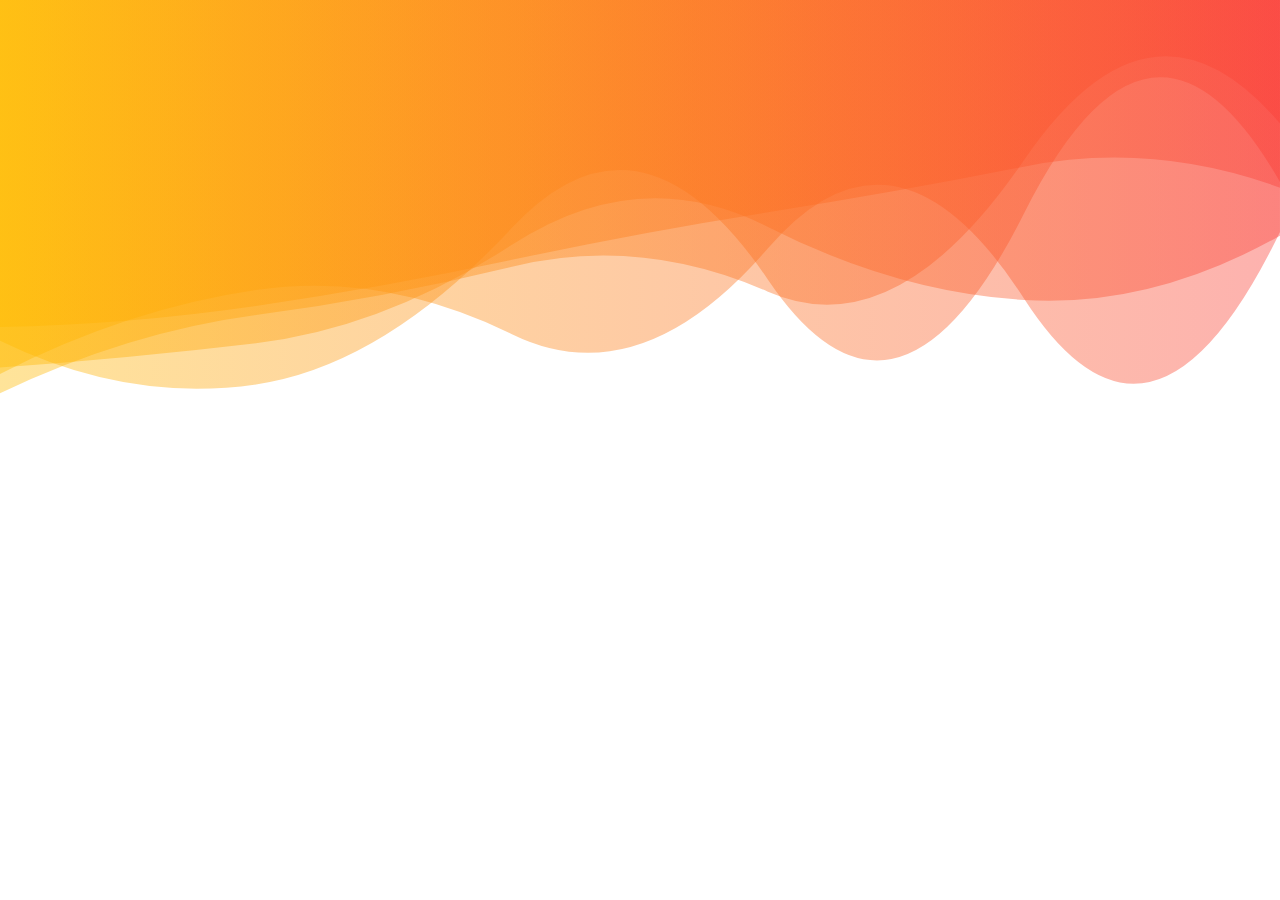
<file: Downward Waves with gradient color/index.html>
<!DOCTYPE html>
<html lang="en">
<head>
    <meta charset="UTF-8">
    <meta name="viewport" content="width=device-width, initial-scale=1.0">
    <link rel="stylesheet" href="style.css">
    <title>Wave</title>
</head>
<body>
    <div class="container">
    <svg xmlns="http://www.w3.org/2000/svg" viewBox="0 0 1694 1000" class="svg">
        <linearGradient y2="0" y1="0" x2="1" x1="0" id="lg-o578w6yh81r">
            <stop offset="0" stop-color="#ffbb00"></stop>
            <stop offset="1" stop-color="#fa3e36"></stop>
          </linearGradient>
<!-- wave1  -->
<path class="wave wave1" fill="url(#lg-o578w6yh81r)" d="">
    <animate values="M0 0L0 724.66Q169.40 712.58 338.80 692.57T677.60 562.09T1016.40 538.35T1355.20 635.49T1694 550.45L1694 0Z;M0 0L0 666.65Q169.40 673.54 338.80 625.93T677.60 607.91T1016.40 594.08T1355.20 554.94T1694 410.77L1694 0Z;M0 0L0 621.33Q169.40 658.37 338.80 620.26T677.60 657.91T1016.40 537.91T1355.20 537.50T1694 433.70L1694 0Z;M0 0L0 724.66Q169.40 712.58 338.80 692.57T677.60 562.09T1016.40 538.35T1355.20 635.49T1694 550.45L1694 0Z" begin="0s" keySplines="0.5 0 0.5 1;0.5 0 0.5 1;0.5 0 0.5 1" calcMode="spline" keyTimes="0;0.333;0.667;1" repeatCount="indefinite" dur="50s" attributeName="d"></animate>
  </path>

<!-- wave2  -->
          <path class="wave wave2" fill="url(#lg-o578w6yh81r)" d="">
            <animate values="M0 0L0 661.10Q169.40 643.25 338.80 615.63T677.60 667.81T1016.40 521.87T1355.20 458.74T1694 474.26L1694 0Z;M0 0L0 674.17Q169.40 675.30 338.80 651.72T677.60 555.33T1016.40 518.29T1355.20 458.77T1694 490.52L1694 0Z;M0 0L0 693.65Q169.40 706.45 338.80 680.39T677.60 712.20T1016.40 571.30T1355.20 511.36T1694 499.67L1694 0Z;M0 0L0 661.10Q169.40 643.25 338.80 615.63T677.60 667.81T1016.40 521.87T1355.20 458.74T1694 474.26L1694 0Z" begin="-10s" keySplines="0.5 0 0.5 1;0.5 0 0.5 1;0.5 0 0.5 1" calcMode="spline" keyTimes="0;0.333;0.667;1" repeatCount="indefinite" dur="50s" attributeName="d"></animate>
          </path>

<!-- wave3  -->
          <path class=" wave wave3"  fill="url(#lg-o578w6yh81r)" d="">
            <animate values="M0 0L0 711.10Q169.40 685.58 338.80 660.26T677.60 683.77T1016.40 501.95T1355.20 481.32T1694 541.96L1694 0Z;M0 0L0 682.35Q169.40 769.59 338.80 746.79T677.60 537.62T1016.40 613.57T1355.20 525.62T1694 472.43L1694 0Z;M0 0L0 752.77Q169.40 793.09 338.80 748.41T677.60 559.12T1016.40 561.40T1355.20 476.54T1694 539.34L1694 0Z;M0 0L0 711.10Q169.40 685.58 338.80 660.26T677.60 683.77T1016.40 501.95T1355.20 481.32T1694 541.96L1694 0Z" begin="-20s" keySplines="0.5 0 0.5 1;0.5 0 0.5 1;0.5 0 0.5 1" calcMode="spline" keyTimes="0;0.333;0.667;1" repeatCount="indefinite" dur="50s" attributeName="d"></animate>
          </path>

          <!-- wave4  -->
          <path class="wave wave4" fill="url(#lg-o578w6yh81r)" d="">
            <animate values="M0 0L0 772.66Q169.40 663.85 338.80 630.65T677.60 568.06T1016.40 538.15T1355.20 476.89T1694 474.52L1694 0Z;M0 0L0 711.18Q169.40 752.27 338.80 722.78T677.60 517.85T1016.40 481.17T1355.20 590.47T1694 553.70L1694 0Z;M0 0L0 733.96Q169.40 642.46 338.80 618.07T677.60 687.11T1016.40 570.22T1355.20 635.08T1694 544.82L1694 0Z;M0 0L0 772.66Q169.40 663.85 338.80 630.65T677.60 568.06T1016.40 538.15T1355.20 476.89T1694 474.52L1694 0Z" begin="-30s" keySplines="0.5 0 0.5 1;0.5 0 0.5 1;0.5 0 0.5 1" calcMode="spline" keyTimes="0;0.333;0.667;1" repeatCount="indefinite" dur="50s" attributeName="d"></animate>
          </path>



          <!-- wave5  -->
          <path class="wave wave5" fill="url(#lg-o578w6yh81r)" d="">
            <animate values="M0 0L0 699.69Q169.40 699.36 338.80 667T677.60 660.03T1016.40 632.07T1355.20 440.80T1694 371.04L1694 0Z;M0 0L0 779.17Q169.40 683.58 338.80 636.96T677.60 651.84T1016.40 666.99T1355.20 606.31T1694 521.57L1694 0Z;M0 0L0 795.79Q169.40 664.31 338.80 647.86T677.60 548.07T1016.40 619.37T1355.20 456.24T1694 421.11L1694 0Z;M0 0L0 699.69Q169.40 699.36 338.80 667T677.60 660.03T1016.40 632.07T1355.20 440.80T1694 371.04L1694 0Z" begin="-40s" keySplines="0.5 0 0.5 1;0.5 0 0.5 1;0.5 0 0.5 1" calcMode="spline" keyTimes="0;0.333;0.667;1" repeatCount="indefinite" dur="50s" attributeName="d"></animate>
          </path>

    </svg>

</div>

</body>
</html>
</file>
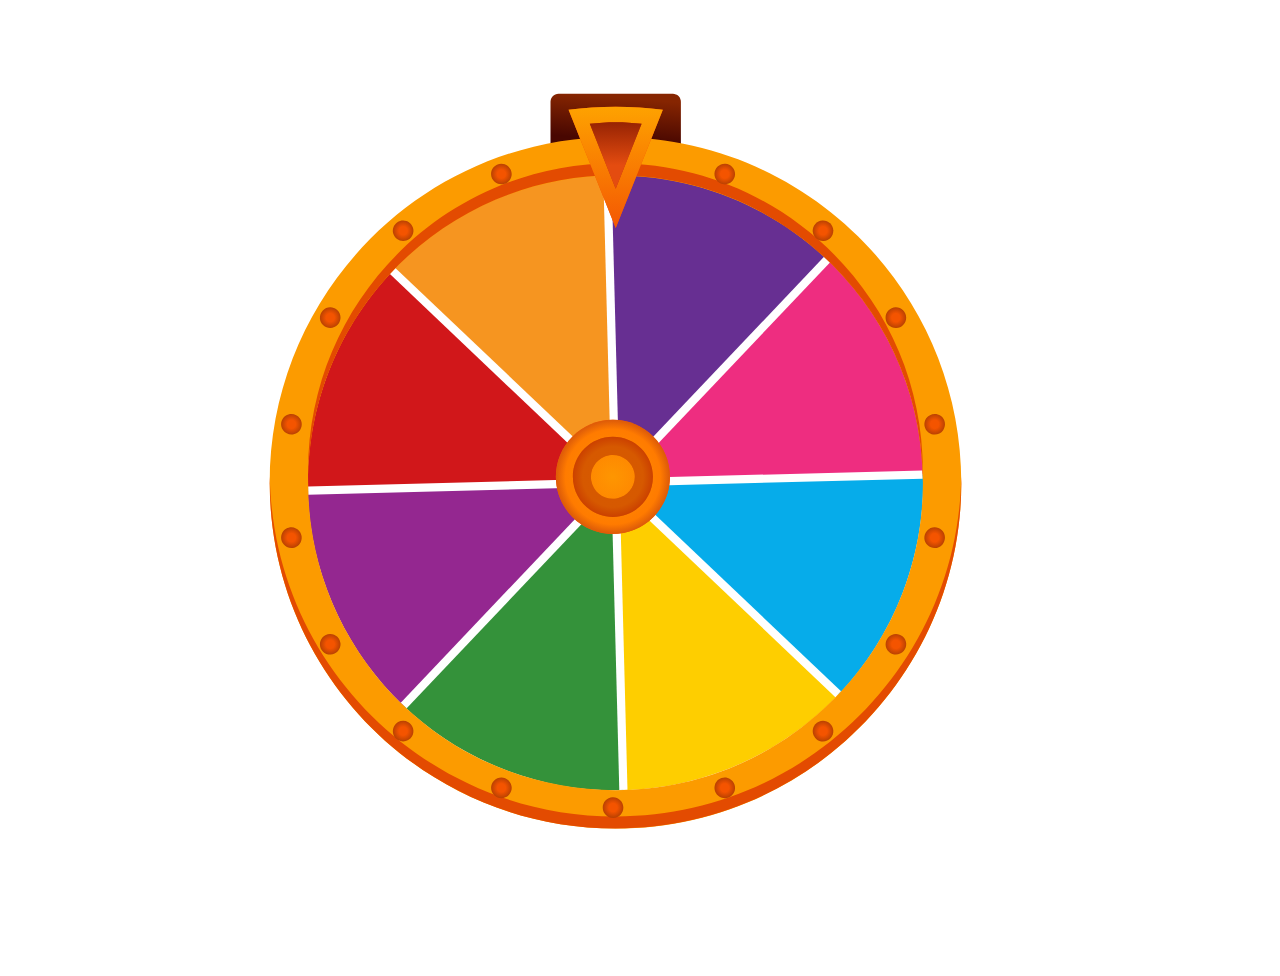
<file: Fortune Wheel/index.html>
<!DOCTYPE html>
<html lang="en">
<head>
    <meta charset="UTF-8">
    <meta name="viewport" content="width=device-width, initial-scale=1.0">
    <link rel="stylesheet" href="style.css">
    <title>Fortune Wheel</title>

</head>
<body>

    <div class="container">

    
    <svg width="100%" height="100%" viewBox="0 0 2046 1913" fill="none" xmlns="http://www.w3.org/2000/svg" >


                        <!-- Backside of arrow  -->
        <path id="Vector" d="M1250.49 120.519H967.718V25.319C967.718 20.669 969.538 16.449 972.498 13.319C975.678 9.95902 980.168 7.86902 985.158 7.86902H1233.05C1242.68 7.86902 1250.49 15.679 1250.49 25.309V120.519Z" fill="url(#paint0_linear_0_1)"/>

                        <!-- Segments inside Wheel  -->

<!-- yellow  segment-->
        <path id="Vector_2" d="M1125.69 1518.76C1302.25 1514.12 1470.85 1439.1 1592.51 1311.06L1108.38 851.42L1125.69 1518.76Z" fill="#FECE00"/>
  <!-- pink  segment -->
        <path id="Vector_3" d="M1108.38 851.42L1775.74 834.117C1771.08 657.555 1696.07 488.963 1568.03 367.305L1108.38 851.42Z" fill="#EE2D80"/>
<!-- blue segment -->
        <path id="Vector_4" d="M1108.38 851.42L1592.51 1311.07C1651.19 1249.31 1698.98 1175.25 1731.43 1090.77C1763.89 1006.29 1777.97 919.284 1775.74 834.117L1108.38 851.42Z" fill="#06ACEA"/>
<!-- green  segment-->
        <path id="Vector_5" d="M1125.69 1518.76L1108.38 851.42L648.734 1335.54C710.498 1394.22 784.557 1442 869.038 1474.46C953.519 1506.91 1040.53 1521.01 1125.69 1518.76Z" fill="#34923A"/>
<!-- purple  segment-->
        <path id="Vector_6" d="M1108.38 851.42L441.041 868.726C445.694 1045.29 520.704 1213.88 648.74 1335.55L1108.38 851.42Z" fill="#942790"/>

<!-- red   segment      -->
        <path id="Vector_7" d="M624.269 391.77C565.587 453.534 517.8 527.593 485.346 612.074C452.892 696.555 438.804 783.56 441.041 868.727L1108.38 851.42L624.269 391.77Z" fill="#D1171A"/>
<!-- dark purple  segment -->
        <path id="Vector_8" d="M1568.03 367.305C1506.27 308.623 1432.21 260.836 1347.73 228.382C1263.25 195.928 1176.24 181.84 1091.08 184.078L1108.38 851.42L1568.03 367.305Z" fill="#672F92"/>
   <!-- orange  segment     -->
        <path id="Vector_9" d="M1108.38 851.42L1091.09 184.081C914.528 188.725 745.932 263.744 624.265 391.779L1108.38 851.42Z" fill="#F69520"/>





                                        <!-- Lines inside segments  -->

        <path id="Vector_10" d="M1775.04 843.049L1774.58 825.265L441.72 859.833L442.181 877.617L1775.04 843.049Z" fill="white"/>


        <path id="Vector_11" d="M1573.85 374.118L1560.95 361.868L642.909 1328.77L655.81 1341.02L1573.85 374.118Z" fill="white"/>

        <path id="Vector_12" d="M1134.67 1517.55L1099.93 184.773L1082.15 185.237L1116.89 1518.02L1134.67 1517.55Z" fill="white"/>

        <path id="Vector_13" d="M1597.88 1304L631.146 385.88L618.896 398.779L1585.62 1316.9L1597.88 1304Z" fill="white"/>


                            <!-- outer wheel's circle  -->


        <path d="M1108.72 1601.87C1522.93 1601.87 1858.72 1266.08 1858.72 851.869C1858.72 437.659 1522.93 101.869 1108.72 101.869C694.508 101.869 358.718 437.659 358.718 851.869C358.718 1266.08 694.508 1601.87 1108.72 1601.87ZM1108.72 185.179C1476.92 185.179 1775.41 483.669 1775.41 851.869C1775.41 1220.07 1476.92 1518.57 1108.72 1518.57C740.518 1518.57 442.028 1220.08 442.028 851.869C442.028 483.659 740.518 185.179 1108.72 185.179Z" fill="#FC9B00"/>



        <path id="Vector_15" d="M1108.72 1575.56C698.878 1575.56 365.868 1246.81 358.888 838.639C358.808 842.999 358.718 847.349 358.718 851.719C358.718 1265.93 694.508 1601.72 1108.72 1601.72C1522.93 1601.72 1858.72 1265.93 1858.72 851.719C1858.72 847.349 1858.63 842.999 1858.55 838.639C1851.57 1246.82 1518.56 1575.56 1108.72 1575.56Z" fill="#E34B01"/>



        <path id="Vector_16" d="M1108.72 185.029C1472.55 185.029 1768.27 476.479 1775.25 838.639C1775.33 834.289 1775.42 829.929 1775.42 825.559C1775.42 457.349 1476.93 158.869 1108.73 158.869C740.518 158.869 442.038 457.359 442.038 825.559C442.038 829.929 442.118 834.289 442.208 838.639C449.168 476.479 744.888 185.029 1108.72 185.029Z" fill="#E34B01"/>


        <!-- Dots used in outer wheel  -->
        <path id="Vector_17" d="M1104.19 1578.72C1116.54 1578.25 1126.17 1567.86 1125.7 1555.52C1125.23 1543.17 1114.84 1533.54 1102.5 1534.01C1090.15 1534.48 1080.52 1544.87 1080.99 1557.21C1081.46 1569.56 1091.85 1579.19 1104.19 1578.72Z" fill="url(#paint1_radial_0_1)"/>

        <path id="Vector_18" d="M1367.2 1519.75C1370.63 1507.88 1363.78 1495.48 1351.9 1492.06C1340.03 1488.64 1327.64 1495.49 1324.21 1507.36C1320.79 1519.23 1327.64 1531.63 1339.51 1535.05C1351.38 1538.47 1363.78 1531.62 1367.2 1519.75Z" fill="url(#paint2_radial_0_1)"/>

        <path id="Vector_19" d="M878.616 196.285C886.333 186.636 884.766 172.558 875.117 164.841C865.468 157.125 851.391 158.691 843.674 168.34C835.957 177.989 837.524 192.067 847.173 199.783C856.822 207.5 870.899 205.934 878.616 196.285Z" fill="url(#paint3_radial_0_1)"/>

        <path id="Vector_20" d="M1575.53 1405.46C1583.71 1396.2 1582.84 1382.07 1573.59 1373.88C1564.34 1365.7 1550.2 1366.56 1542.01 1375.82C1533.83 1385.07 1534.69 1399.21 1543.95 1407.4C1553.2 1415.58 1567.34 1414.71 1575.53 1405.46Z" fill="url(#paint4_radial_0_1)"/>

        <path id="Vector_21" d="M654.81 326.65C666.591 322.931 673.127 310.366 669.409 298.584C665.69 286.803 653.125 280.267 641.343 283.986C629.562 287.704 623.026 300.27 626.745 312.051C630.463 323.833 643.029 330.369 654.81 326.65Z" fill="url(#paint5_radial_0_1)"/>


        <path id="Vector_22" d="M1733.73 1216.91C1741.89 1207.64 1740.99 1193.5 1731.71 1185.34C1722.43 1177.18 1708.3 1178.08 1700.14 1187.36C1691.98 1196.63 1692.88 1210.77 1702.15 1218.93C1711.43 1227.09 1725.57 1226.19 1733.73 1216.91Z" fill="url(#paint6_radial_0_1)"/>

        <path id="Vector_23" d="M506.482 508.843C514.806 499.714 514.154 485.565 505.026 477.241C495.897 468.916 481.748 469.568 473.423 478.697C465.099 487.826 465.751 501.975 474.88 510.299C484.009 518.624 498.157 517.972 506.482 508.843Z" fill="url(#paint7_radial_0_1)"/>

        <path id="Vector_24" d="M1817.47 986.057C1825.8 976.93 1825.15 962.782 1816.03 954.455C1806.9 946.128 1792.75 946.776 1784.42 955.902C1776.1 965.028 1776.75 979.177 1785.87 987.504C1795 995.831 1809.15 995.183 1817.47 986.057Z" fill="url(#paint8_radial_0_1)"/>

        <path id="Vector_25" d="M418.481 743.404C428.667 736.413 431.257 722.487 424.266 712.301C417.274 702.114 403.349 699.524 393.162 706.516C382.976 713.507 380.386 727.433 387.377 737.619C394.369 747.805 408.294 750.395 418.481 743.404Z" fill="url(#paint9_radial_0_1)"/>

        <path id="Vector_26" d="M1819.37 737.734C1826.46 727.613 1824 713.664 1813.87 706.577C1803.75 699.49 1789.8 701.95 1782.72 712.071C1775.63 722.192 1778.09 736.141 1788.21 743.228C1798.33 750.315 1812.28 747.855 1819.37 737.734Z" fill="url(#paint10_radial_0_1)"/>

        <path id="Vector_27" d="M425.892 980.756C431.319 969.658 426.722 956.261 415.624 950.834C404.526 945.407 391.13 950.004 385.702 961.102C380.275 972.2 384.872 985.597 395.97 991.024C407.068 996.451 420.465 991.854 425.892 980.756Z" fill="url(#paint11_radial_0_1)"/>

        <path id="Vector_28" d="M1717.32 516.159C1729.67 515.873 1739.45 505.628 1739.17 493.277C1738.88 480.926 1728.64 471.146 1716.28 471.433C1703.93 471.719 1694.15 481.964 1694.44 494.315C1694.73 506.666 1704.97 516.446 1717.32 516.159Z" fill="url(#paint12_radial_0_1)"/>

        <path id="Vector_29" d="M490.854 1224.46C503.199 1223.98 512.809 1213.57 512.32 1201.23C511.831 1188.88 501.427 1179.27 489.082 1179.76C476.737 1180.25 467.127 1190.65 467.616 1203C468.105 1215.34 478.509 1224.95 490.854 1224.46Z" fill="url(#paint13_radial_0_1)"/>

        <path id="Vector_30" d="M1560 327.616C1572.33 326.933 1581.78 316.379 1581.1 304.043C1580.41 291.707 1569.86 282.26 1557.52 282.943C1545.19 283.627 1535.74 294.181 1536.42 306.517C1537.11 318.853 1547.66 328.299 1560 327.616Z" fill="url(#paint14_radial_0_1)"/>

        <path id="Vector_31" d="M667.449 1401.77C673.654 1391.09 670.025 1377.4 659.342 1371.19C648.659 1364.98 634.968 1368.61 628.762 1379.3C622.556 1389.98 626.186 1403.67 636.869 1409.88C647.552 1416.08 661.243 1412.45 667.449 1401.77Z" fill="url(#paint15_radial_0_1)"/>

        <path id="Vector_32" d="M1368.01 183.474C1368.63 171.136 1359.14 160.627 1346.8 160.001C1334.46 159.376 1323.95 168.872 1323.33 181.21C1322.7 193.549 1332.2 204.058 1344.53 204.683C1356.87 205.308 1367.38 195.813 1368.01 183.474Z" fill="url(#paint16_radial_0_1)"/>

        <path id="Vector_33" d="M877.292 1529.17C885.879 1520.29 885.64 1506.13 876.757 1497.54C867.874 1488.95 853.711 1489.19 845.124 1498.07C836.536 1506.96 836.775 1521.12 845.658 1529.71C854.541 1538.3 868.704 1538.06 877.292 1529.17Z" fill="url(#paint17_radial_0_1)"/>



                        <!-- Arrow  -->
            <path id="Vector_51" d="M1109.1 299.289L1109.11 299.269L1109.12 299.289V299.249L1211.35 42.829C1177.87 38.589 1143.74 36.399 1109.11 36.399C1074.47 36.399 1040.34 38.589 1006.86 42.829L1109.1 299.249V299.289Z" fill="#F45400"/>

            <path id="Vector_52" d="M1109.1 299.289L1109.11 299.269L1109.12 299.289V299.249L1211.35 42.829C1177.87 38.589 1143.74 36.399 1109.11 36.399C1074.47 36.399 1040.34 38.589 1006.86 42.829L1109.1 299.249V299.289Z" fill="url(#paint35_linear_0_1)"/>

            <path id="Vector_53" d="M1109.1 214.359L1109.11 214.339L1165.28 73.4491C1146.88 71.1191 1128.13 69.9191 1109.1 69.9191C1090.07 69.9191 1071.32 71.1191 1052.92 73.4491L1109.09 214.339V214.359H1109.1Z" fill="#C23900"/>


            <path id="Vector_54" d="M1109.1 214.359L1109.11 214.339L1165.28 73.4491C1146.88 71.1191 1128.13 69.9191 1109.1 69.9191C1090.07 69.9191 1071.32 71.1191 1052.92 73.4491L1109.09 214.339V214.359H1109.1Z" fill="url(#paint36_linear_0_1)"/>


                                <!--most inner circle  -->
            <path id="Vector_55" d="M1190.55 926.553C1238.89 878.219 1238.89 799.853 1190.55 751.518C1142.22 703.183 1063.85 703.183 1015.52 751.518C967.183 799.853 967.183 878.219 1015.52 926.553C1063.85 974.888 1142.22 974.888 1190.55 926.553Z" fill="#F45400"/>

            <path id="Vector_56" d="M1103.04 925.884C1151.01 925.884 1189.89 887 1189.89 839.034C1189.89 791.068 1151.01 752.184 1103.04 752.184C1055.08 752.184 1016.19 791.068 1016.19 839.034C1016.19 887 1055.08 925.884 1103.04 925.884Z" fill="#C23900"/>

            <path d="M1103.04 962.654C1171.32 962.654 1226.66 907.307 1226.66 839.034C1226.66 770.761 1171.32 715.414 1103.04 715.414C1034.77 715.414 979.423 770.761 979.423 839.034C979.423 907.307 1034.77 962.654 1103.04 962.654Z" fill="url(#paint37_radial_0_1)"/>


            <path id="Vector_58" d="M1103.04 752.184C1055.08 752.184 1016.19 791.064 1016.19 839.034C1016.19 887.004 1055.07 925.884 1103.04 925.884C1151.01 925.884 1189.89 887.004 1189.89 839.034C1189.89 791.064 1151.01 752.184 1103.04 752.184ZM1111.26 885.924C1085.36 890.494 1060.66 873.194 1056.09 847.294C1051.52 821.394 1068.82 796.694 1094.72 792.124C1120.62 787.554 1145.32 804.854 1149.89 830.754C1154.45 856.664 1137.16 881.364 1111.26 885.924Z" fill="#C23900"/>


            <path id="Vector_59" opacity="0.35" d="M1103.04 752.184C1055.08 752.184 1016.19 791.064 1016.19 839.034C1016.19 887.004 1055.07 925.884 1103.04 925.884C1151.01 925.884 1189.89 887.004 1189.89 839.034C1189.89 791.064 1151.01 752.184 1103.04 752.184ZM1111.26 885.924C1085.36 890.494 1060.66 873.194 1056.09 847.294C1051.52 821.394 1068.82 796.694 1094.72 792.124C1120.62 787.554 1145.32 804.854 1149.89 830.754C1154.45 856.664 1137.16 881.364 1111.26 885.924Z" fill="url(#paint38_radial_0_1)"/>






































<!-- Gradient Colors used  in wheel  -->
        
<linearGradient id="paint0_linear_0_1" x1="1101.72" y1="108.369" x2="1109.1" y2="16.0102" gradientUnits="userSpaceOnUse">
    <stop stop-color="#480701"/>
    <stop offset="1" stop-color="#862501"/>
    </linearGradient>
    <radialGradient id="paint1_radial_0_1" cx="0" cy="0" r="1" gradientUnits="userSpaceOnUse" gradientTransform="translate(1103.35 1556.36) rotate(87.828) scale(22.3704)">
    <stop offset="0.405" stop-color="#F45400"/>
    <stop offset="1" stop-color="#B94102"/>
    </radialGradient>
    <radialGradient id="paint2_radial_0_1" cx="0" cy="0" r="1" gradientUnits="userSpaceOnUse" gradientTransform="translate(1345.71 1513.56) rotate(16.0808) scale(22.3706)">
    <stop offset="0.405" stop-color="#F45400"/>
    <stop offset="1" stop-color="#B94102"/>
    </radialGradient>
    <radialGradient id="paint3_radial_0_1" cx="0" cy="0" r="1" gradientUnits="userSpaceOnUse" gradientTransform="translate(861.145 182.312) rotate(38.6509) scale(22.371 22.371)">
    <stop offset="0.405" stop-color="#F45400"/>
    <stop offset="1" stop-color="#B94102"/>
    </radialGradient>
    <radialGradient id="paint4_radial_0_1" cx="0" cy="0" r="1" gradientUnits="userSpaceOnUse" gradientTransform="translate(1558.77 1390.64) rotate(41.4894) scale(22.3706)">
    <stop offset="0.405" stop-color="#F45400"/>
    <stop offset="1" stop-color="#B94102"/>
    </radialGradient>
    <radialGradient id="paint5_radial_0_1" cx="0" cy="0" r="1" gradientUnits="userSpaceOnUse" gradientTransform="translate(648.077 305.318) rotate(72.4819) scale(22.3695 22.3695)">
    <stop offset="0.405" stop-color="#F45400"/>
    <stop offset="1" stop-color="#B94102"/>
    </radialGradient>
    <radialGradient id="paint6_radial_0_1" cx="0" cy="0" r="1" gradientUnits="userSpaceOnUse" gradientTransform="translate(1716.93 1202.13) rotate(41.3433) scale(22.3711 22.371)">
    <stop offset="0.405" stop-color="#F45400"/>
    <stop offset="1" stop-color="#B94102"/>
    </radialGradient>
    <radialGradient id="paint7_radial_0_1" cx="0" cy="0" r="1" gradientUnits="userSpaceOnUse" gradientTransform="translate(489.953 493.77) rotate(42.3616) scale(22.3698 22.3698)">
    <stop offset="0.405" stop-color="#F45400"/>
    <stop offset="1" stop-color="#B94102"/>
    </radialGradient>
    <radialGradient id="paint8_radial_0_1" cx="0" cy="0" r="1" gradientUnits="userSpaceOnUse" gradientTransform="translate(1800.95 970.979) rotate(42.3778) scale(22.3695)">
    <stop offset="0.405" stop-color="#F45400"/>
    <stop offset="1" stop-color="#B94102"/>
    </radialGradient>
    <radialGradient id="paint9_radial_0_1" cx="0" cy="0" r="1" gradientUnits="userSpaceOnUse" gradientTransform="translate(405.822 724.96) rotate(55.536) scale(22.3705 22.3705)">
    <stop offset="0.405" stop-color="#F45400"/>
    <stop offset="1" stop-color="#B94102"/>
    </radialGradient>
    <radialGradient id="paint10_radial_0_1" cx="0" cy="0" r="1" gradientUnits="userSpaceOnUse" gradientTransform="translate(1801.04 724.902) rotate(34.9995) scale(22.3712)">
    <stop offset="0.405" stop-color="#F45400"/>
    <stop offset="1" stop-color="#B94102"/>
    </radialGradient>
    <radialGradient id="paint11_radial_0_1" cx="0" cy="0" r="1" gradientUnits="userSpaceOnUse" gradientTransform="translate(405.797 970.929) rotate(26.0602) scale(22.3692 22.3692)">
    <stop offset="0.405" stop-color="#F45400"/>
    <stop offset="1" stop-color="#B94102"/>
    </radialGradient>
    <radialGradient id="paint12_radial_0_1" cx="0" cy="0" r="1" gradientUnits="userSpaceOnUse" gradientTransform="translate(1716.8 493.796) rotate(88.6706) scale(22.3693 22.3693)">
    <stop offset="0.405" stop-color="#F45400"/>
    <stop offset="1" stop-color="#B94102"/>
    </radialGradient>
    <radialGradient id="paint13_radial_0_1" cx="0" cy="0" r="1" gradientUnits="userSpaceOnUse" gradientTransform="translate(489.968 1202.11) rotate(87.7305) scale(22.3697 22.3697)">
    <stop offset="0.405" stop-color="#F45400"/>
    <stop offset="1" stop-color="#B94102"/>
    </radialGradient>
    <radialGradient id="paint14_radial_0_1" cx="0" cy="0" r="1" gradientUnits="userSpaceOnUse" gradientTransform="translate(1558.76 305.28) rotate(86.83) scale(22.3707 22.3707)">
    <stop offset="0.405" stop-color="#F45400"/>
    <stop offset="1" stop-color="#B94102"/>
    </radialGradient>
    <radialGradient id="paint15_radial_0_1" cx="0" cy="0" r="1" gradientUnits="userSpaceOnUse" gradientTransform="translate(648.105 1390.53) rotate(30.1521) scale(22.3701 22.3701)">
    <stop offset="0.405" stop-color="#F45400"/>
    <stop offset="1" stop-color="#B94102"/>
    </radialGradient>
    <radialGradient id="paint16_radial_0_1" cx="0" cy="0" r="1" gradientUnits="userSpaceOnUse" gradientTransform="translate(1345.67 182.342) rotate(2.90046) scale(22.3696 22.3696)">
    <stop offset="0.405" stop-color="#F45400"/>
    <stop offset="1" stop-color="#B94102"/>
    </radialGradient>
    <radialGradient id="paint17_radial_0_1" cx="0" cy="0" r="1" gradientUnits="userSpaceOnUse" gradientTransform="translate(861.208 1513.62) rotate(44.0317) scale(22.3714)">
    <stop offset="0.405" stop-color="#F45400"/>
    <stop offset="1" stop-color="#B94102"/>
    </radialGradient>
    <radialGradient id="paint18_radial_0_1" cx="0" cy="0" r="1" gradientUnits="userSpaceOnUse" gradientTransform="translate(1103.4 1556.3) rotate(90) scale(22.37)">
    <stop offset="0.405" stop-color="#F45400"/>
    <stop offset="1" stop-color="#B94102"/>
    </radialGradient>
    <radialGradient id="paint19_radial_0_1" cx="0" cy="0" r="1" gradientUnits="userSpaceOnUse" gradientTransform="translate(1345.67 1513.58) rotate(90) scale(22.37)">
    <stop offset="0.405" stop-color="#F45400"/>
    <stop offset="1" stop-color="#B94102"/>
    </radialGradient>
    <radialGradient id="paint20_radial_0_1" cx="0" cy="0" r="1" gradientUnits="userSpaceOnUse" gradientTransform="translate(861.13 182.322) rotate(90) scale(22.37 22.37)">
    <stop offset="0.405" stop-color="#F45400"/>
    <stop offset="1" stop-color="#B94102"/>
    </radialGradient>
    <radialGradient id="paint21_radial_0_1" cx="0" cy="0" r="1" gradientUnits="userSpaceOnUse" gradientTransform="translate(1558.72 1390.58) rotate(90) scale(22.37)">
    <stop offset="0.405" stop-color="#F45400"/>
    <stop offset="1" stop-color="#B94102"/>
    </radialGradient>
    <radialGradient id="paint22_radial_0_1" cx="0" cy="0" r="1" gradientUnits="userSpaceOnUse" gradientTransform="translate(648.08 305.332) rotate(90) scale(22.37 22.37)">
    <stop offset="0.405" stop-color="#F45400"/>
    <stop offset="1" stop-color="#B94102"/>
    </radialGradient>
    <radialGradient id="paint23_radial_0_1" cx="0" cy="0" r="1" gradientUnits="userSpaceOnUse" gradientTransform="translate(1716.85 1202.13) rotate(90) scale(22.37 22.37)">
    <stop offset="0.405" stop-color="#F45400"/>
    <stop offset="1" stop-color="#B94102"/>
    </radialGradient>
    <radialGradient id="paint24_radial_0_1" cx="0" cy="0" r="1" gradientUnits="userSpaceOnUse" gradientTransform="translate(489.95 493.782) rotate(90) scale(22.37 22.37)">
    <stop offset="0.405" stop-color="#F45400"/>
    <stop offset="1" stop-color="#B94102"/>
    </radialGradient>
    <radialGradient id="paint25_radial_0_1" cx="0" cy="0" r="1" gradientUnits="userSpaceOnUse" gradientTransform="translate(1800.98 970.962) rotate(90) scale(22.37)">
    <stop offset="0.405" stop-color="#F45400"/>
    <stop offset="1" stop-color="#B94102"/>
    </radialGradient>
    <radialGradient id="paint26_radial_0_1" cx="0" cy="0" r="1" gradientUnits="userSpaceOnUse" gradientTransform="translate(405.81 724.952) rotate(90) scale(22.37 22.37)">
    <stop offset="0.405" stop-color="#F45400"/>
    <stop offset="1" stop-color="#B94102"/>
    </radialGradient>
    <radialGradient id="paint27_radial_0_1" cx="0" cy="0" r="1" gradientUnits="userSpaceOnUse" gradientTransform="translate(1800.98 724.952) rotate(90) scale(22.37)">
    <stop offset="0.405" stop-color="#F45400"/>
    <stop offset="1" stop-color="#B94102"/>
    </radialGradient>
    <radialGradient id="paint28_radial_0_1" cx="0" cy="0" r="1" gradientUnits="userSpaceOnUse" gradientTransform="translate(405.81 970.962) rotate(90) scale(22.37 22.37)">
    <stop offset="0.405" stop-color="#F45400"/>
    <stop offset="1" stop-color="#B94102"/>
    </radialGradient>
    <radialGradient id="paint29_radial_0_1" cx="0" cy="0" r="1" gradientUnits="userSpaceOnUse" gradientTransform="translate(1716.85 493.782) rotate(90) scale(22.37 22.37)">
    <stop offset="0.405" stop-color="#F45400"/>
    <stop offset="1" stop-color="#B94102"/>
    </radialGradient>
    <radialGradient id="paint30_radial_0_1" cx="0" cy="0" r="1" gradientUnits="userSpaceOnUse" gradientTransform="translate(489.95 1202.13) rotate(90) scale(22.37 22.37)">
    <stop offset="0.405" stop-color="#F45400"/>
    <stop offset="1" stop-color="#B94102"/>
    </radialGradient>
    <radialGradient id="paint31_radial_0_1" cx="0" cy="0" r="1" gradientUnits="userSpaceOnUse" gradientTransform="translate(1558.72 305.332) rotate(90) scale(22.37 22.37)">
    <stop offset="0.405" stop-color="#F45400"/>
    <stop offset="1" stop-color="#B94102"/>
    </radialGradient>
    <radialGradient id="paint32_radial_0_1" cx="0" cy="0" r="1" gradientUnits="userSpaceOnUse" gradientTransform="translate(648.08 1390.58) rotate(90) scale(22.37 22.37)">
    <stop offset="0.405" stop-color="#F45400"/>
    <stop offset="1" stop-color="#B94102"/>
    </radialGradient>
    <radialGradient id="paint33_radial_0_1" cx="0" cy="0" r="1" gradientUnits="userSpaceOnUse" gradientTransform="translate(1345.67 182.322) rotate(90) scale(22.37 22.37)">
    <stop offset="0.405" stop-color="#F45400"/>
    <stop offset="1" stop-color="#B94102"/>
    </radialGradient>
    <radialGradient id="paint34_radial_0_1" cx="0" cy="0" r="1" gradientUnits="userSpaceOnUse" gradientTransform="translate(861.13 1513.58) rotate(90) scale(22.37)">
    <stop offset="0.405" stop-color="#F45400"/>
    <stop offset="1" stop-color="#B94102"/>
    </radialGradient>
    <linearGradient id="paint35_linear_0_1" x1="1109.1" y1="36.4003" x2="1109.1" y2="290.418" gradientUnits="userSpaceOnUse">
    <stop stop-color="#FEA200"/>
    <stop offset="1" stop-color="#F45A03"/>
    </linearGradient>
    <linearGradient id="paint36_linear_0_1" x1="1109.1" y1="55.5398" x2="1109.1" y2="163.414" gradientUnits="userSpaceOnUse">
    <stop stop-color="#8B1D01"/>
    <stop offset="1" stop-color="#E44C10"/>
    </linearGradient>
    <radialGradient id="paint37_radial_0_1" cx="0" cy="0" r="1" gradientUnits="userSpaceOnUse" gradientTransform="translate(1103.05 839.031) scale(123.619)">
    <stop stop-color="#FE9601"/>
    <stop offset="0.835" stop-color="#FF7B00"/>
    <stop offset="0.985" stop-color="#DF5D08"/>
    </radialGradient>
    <radialGradient id="paint38_radial_0_1" cx="0" cy="0" r="1" gradientUnits="userSpaceOnUse" gradientTransform="translate(1103.04 839.034) rotate(90) scale(86.85 86.85)">
    <stop offset="0.755" stop-color="#FB9400"/>
    <stop offset="1" stop-color="#DC5000"/>
    </radialGradient>
    

        </svg>


    </div>
</body>
</html>
</file>
<file: Downward Waves with gradient color/style.css>
*{
    margin: 0;
    padding: 0;
    box-sizing: border-box;
}
html{
    width: 100%;
    height: 100%;
}
body{
    width: 100%;
    height: 100vh;
    overflow: hidden;
}

.container{
    height: 100%;
    width: 100%;
}

.container .svg{
    position: relative;
    top: -20%;
}

.wave{
    opacity: 0.4;
}


@media screen and (max-width: 786px) {
    .container{
        height: 100%;
        width: 100%;
    }
    
    .container .svg{
        position: relative;
        top: 0%;
    }
}
</file>
<file: Fortune Wheel/style.css>
*{
    margin: 0;
    padding: 0;
    box-sizing: border-box;
}

html{
    width: 100%;
    height: 100%;
}

body{
    width: 100%;
    height: 100vh;
    overflow: hidden;
}
.container{
    position: relative;
    top: 10%;
    right: 5%;
  width: 80%;
  height: 98vh;
  margin: auto;
}
.container svg{
   transform: scale(1);
}
</file>
